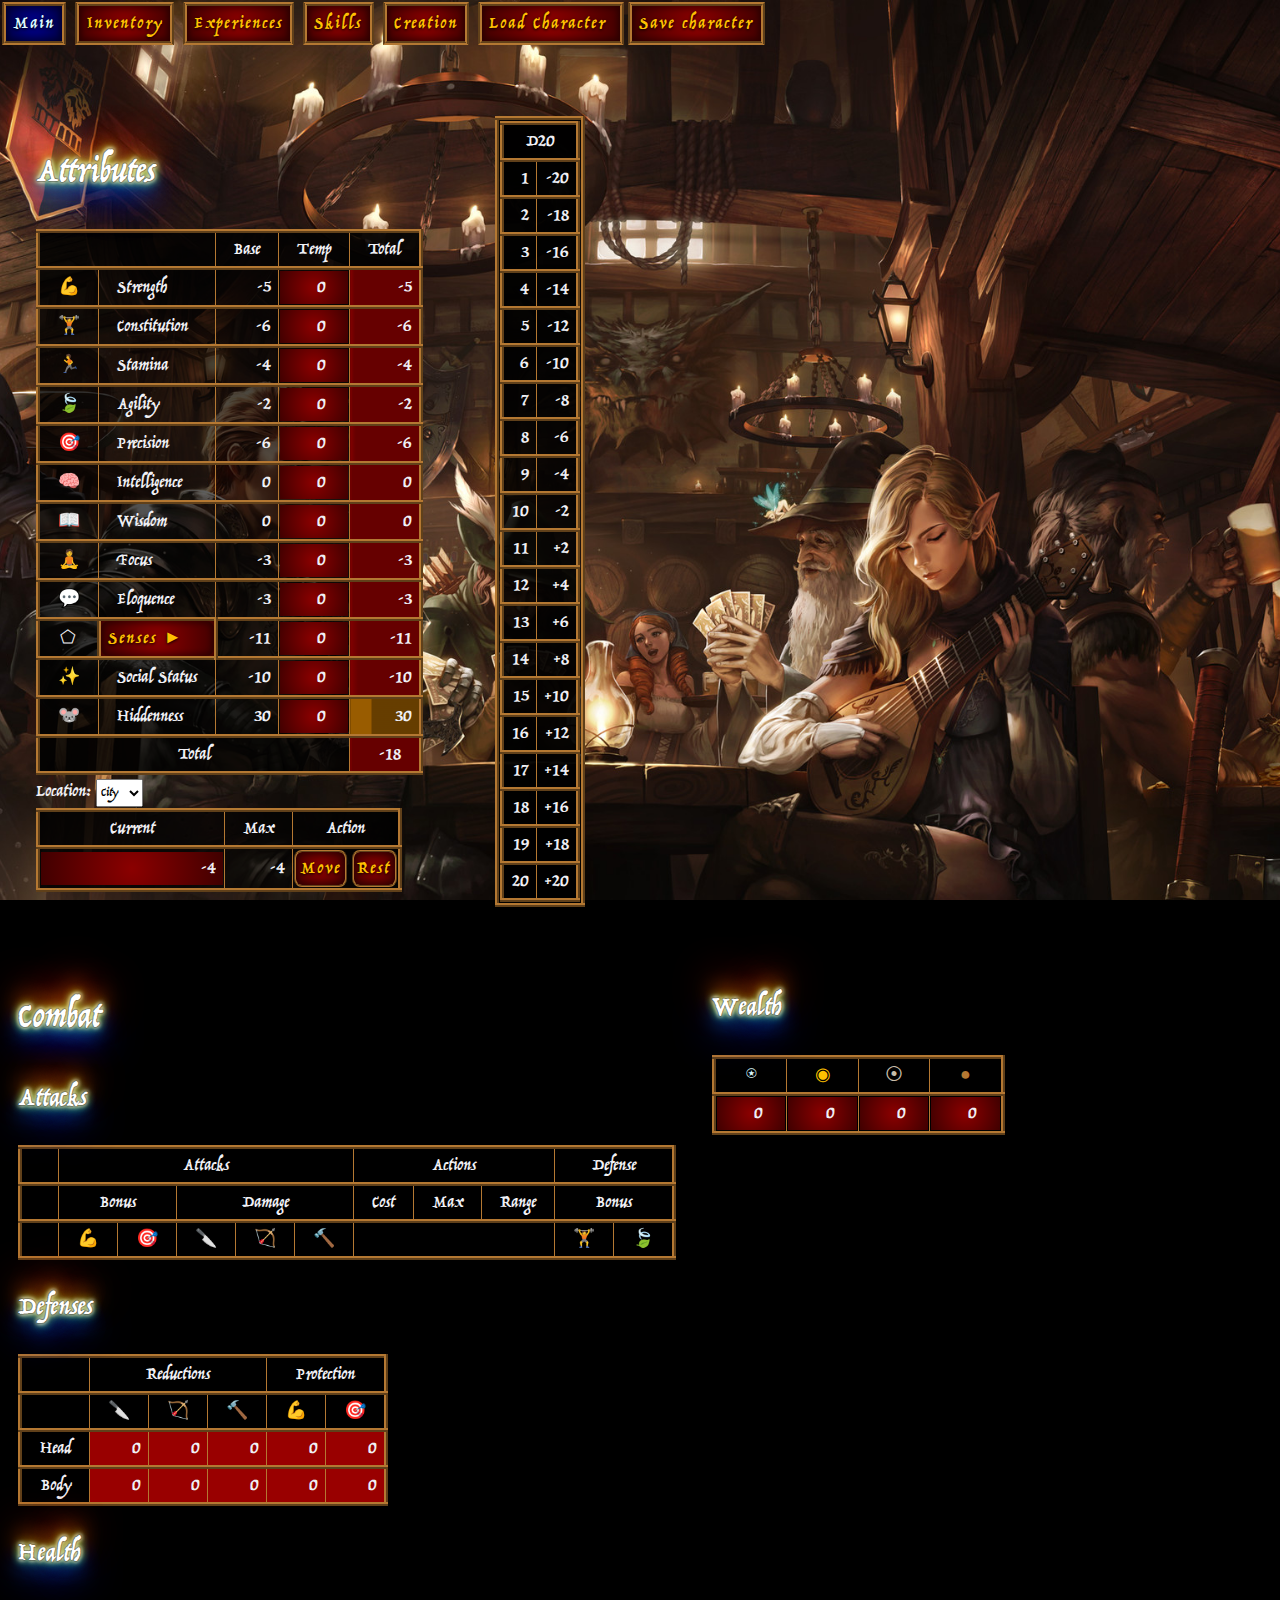
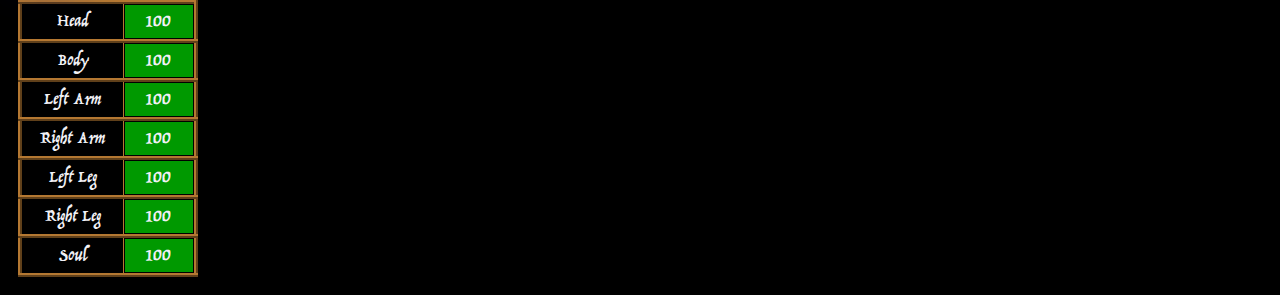
<file: index.html>
<!DOCTYPE html>
<html>
	<head>
		<title> Aegdainé Character Sheet </title>
		
		<script type="module" src="./js/main.js"></script>
		<link rel="stylesheet" href="./styles/base.css">
		
		<script>
			function full_selector_close() 
				{
				document.getElementById('full_selector')                .style.display = 'none';
				document.getElementById('full_selector_weapons_div')    .style.display = 'none';
				document.getElementById('full_selector_head_div')       .style.display = 'none';
				document.getElementById('full_selector_body_div')       .style.display = 'none';
				document.getElementById('full_selector_accessories_div').style.display = 'none';
				document.getElementById('full_selector_experiences_div').style.display = 'none';
				document.getElementById('sheet')                        .style.display = 'block';
				}
			function full_selector_open(content)
				{					
				document.getElementById('full_selector')                    .style.display = 'block';
				document.getElementById('full_selector_' + content + '_div').style.display = 'block';
				document.getElementById('sheet')                            .style.display = 'none';
				}
			function show(tab_id)
				{
				for(let element of document.getElementsByClassName("tab_content"))
					{
					if(element.dataset.id == tab_id) { element.style.display = "block"; }
					else                             { element.style.display = "none";  }
					}
				for(let element of document.getElementsByClassName("tab_btn"))
					{
					if(element.dataset.id == tab_id) { element.classList.add   ("current"); }
					else                             { element.classList.remove("current"); }
					}
				}
		</script>
	</head>
	<body>
		<ul class="navbar">
			<li><button onclick="show('main')"        class="tab_btn" data-id="main" id="start"> Main        </button></li>
			<li><button onclick="show('inventory')"   class="tab_btn" data-id="inventory"      > Inventory   </button></li>
			<li><button onclick="show('experiences')" class="tab_btn" data-id="experiences"    > Experiences </button></li>
			<li><button onclick="show('skills')"      class="tab_btn" data-id="skills"         > Skills      </button></li>
			<li><button onclick="show('creation')"    class="tab_btn" data-id="creation"       > Creation    </button></li>
			<li>
				<label class="button">
					<span> Load Character </span><input id="btn_load_character" type="file" style="display: none"/>
				</label>
			</li>
			<li><button id="btn_save_character"> Save character </button></li>
		</ul><br/>
		
		<div id="sheet">
			<div class="tab_content" data-id="main">
				<div style="float: left; padding: 2em">
					<h1> Attributes </h1>
					<table id="attributes_table">
						<tr><th colspan=2, style="border: none; border-collapse: separate">   </th><th>Base</th><th>Temp</th><th>Total</th></tr>
					</table>
					
					<label> Location: </label>
					<select id="location"> 
						<option value="city"> City </option>
						<option value="wild"> Wild </option>
					</select>
					
					<table>
						<tr><th>Current</th><th>Max</th><th>Action</th></tr>
						<tr>
							<td><input class="numeric" id="stamina"/></td>
							<td class="numeric" id="stamina_max"></td>
							<td>
								<button id="stamina_move"> Move </button>
								<button id="stamina_rest"> Rest </button>
							</td>
						</tr>
					</table>
				</div>
				
				<div style="float: left; padding: 2em">
					
					<table>
						<tr>
							<td>
								<table>
									<tr><th colspan=2>D20</th></tr>
									
									<tr><td class="numeric"> 1</td><td class="numeric">-20</td></tr>
									<tr><td class="numeric"> 2</td><td class="numeric">-18</td></tr>
									<tr><td class="numeric"> 3</td><td class="numeric">-16</td></tr>
									<tr><td class="numeric"> 4</td><td class="numeric">-14</td></tr>
									<tr><td class="numeric"> 5</td><td class="numeric">-12</td></tr>
									<tr><td class="numeric"> 6</td><td class="numeric">-10</td></tr>
									<tr><td class="numeric"> 7</td><td class="numeric"> -8</td></tr>
									<tr><td class="numeric"> 8</td><td class="numeric"> -6</td></tr>
									<tr><td class="numeric"> 9</td><td class="numeric"> -4</td></tr>
									<tr><td class="numeric">10</td><td class="numeric"> -2</td></tr>
									<tr><td class="numeric">11</td><td class="numeric"> +2</td></tr>
									<tr><td class="numeric">12</td><td class="numeric"> +4</td></tr>
									<tr><td class="numeric">13</td><td class="numeric"> +6</td></tr>
									<tr><td class="numeric">14</td><td class="numeric"> +8</td></tr>
									<tr><td class="numeric">15</td><td class="numeric">+10</td></tr>
									<tr><td class="numeric">16</td><td class="numeric">+12</td></tr>
									<tr><td class="numeric">17</td><td class="numeric">+14</td></tr>
									<tr><td class="numeric">18</td><td class="numeric">+16</td></tr>
									<tr><td class="numeric">19</td><td class="numeric">+18</td></tr>
									<tr><td class="numeric">20</td><td class="numeric">+20</td></tr>
								</table>
							</td>
						</tr>
					</table>
				</div>
			
				<div style="float: left; padding: 1em">
					<h1> Combat </h1>
					
					<div>
						<h2> Attacks </h2>
						<table id="container_attacks">
						</table>
					</div>
					<div>
						<h2> Defenses </h2>
						<table>
							<tr>
								<th></th>
								<th colspan=3>Reductions</th>
								<th colspan=2>Protection</th>
							</tr>
							<tr>
								<th></th>
								<th class="symbol" data-id="cut"></th>
								<th class="symbol" data-id="pierce"></th>
								<th class="symbol" data-id="crush"></th>
								<th class="symbol" data-id="strength"></th>
								<th class="symbol" data-id="precision"></th>
							</tr>
							<tr>
								<th> Head </th>
								<td id="defense_head_reductions_cut"       class="numeric"> 0 </td>
								<td id="defense_head_reductions_pierce"    class="numeric"> 0 </td>
								<td id="defense_head_reductions_crush"     class="numeric"> 0 </td>
								<td id="defense_head_protection_strength"  class="numeric"> 0 </td>
								<td id="defense_head_protection_precision" class="numeric"> 0 </td>
							</tr>
							<tr>
								<th> Body </th>
								<td id="defense_body_reductions_cut"       class="numeric"> 0 </td>
								<td id="defense_body_reductions_pierce"    class="numeric"> 0 </td>
								<td id="defense_body_reductions_crush"     class="numeric"> 0 </td>
								<td id="defense_body_protection_strength"  class="numeric"> 0 </td>
								<td id="defense_body_protection_precision" class="numeric"> 0 </td>
							</tr>
						</table>
					</div>
					<div>
						<h2> Health </h2>
						<table>
							<tr> <th> Head      </th> <td><input class="health" data-id="head"  /></td> </tr>
							<tr> <th> Body      </th> <td><input class="health" data-id="body"  /></td> </tr>
							<tr> <th> Left Arm  </th> <td><input class="health" data-id="arm_ll"/></td> </tr>
							<tr> <th> Right Arm </th> <td><input class="health" data-id="arm_rr"/></td> </tr>
							<tr> <th> Left Leg  </th> <td><input class="health" data-id="leg_ll"/></td> </tr>
							<tr> <th> Right Leg </th> <td><input class="health" data-id="leg_rr"/></td> </tr>
							<tr> <th> Soul      </th> <td><input class="health" data-id="soul"  /></td> </tr>
							<tr></tr>
						</table>
					</div>
				</div>

				<div style="float: left; padding: 1em">
					<h2> Wealth </h2>
					<table>
						<tr>
							<th style="color: var(--color_platinum)">⍟</th>
							<th style="color: var(--color_gold)"    >◉</th>
							<th style="color: var(--color_silver)"  >⦿</th><!--⌾-->
							<th style="color: var(--color_copper)"  >●</th>
						</tr>
						<tr>
							<td><input class="wealth" data-id="platinum"/></td>
							<td><input class="wealth" data-id="gold"    /></td>
							<td><input class="wealth" data-id="silver"  /></td>
							<td><input class="wealth" data-id="copper"  /></td>
						</tr>
					</table>
				</div>
			</div>
			
			<div class="tab_content" data-id="inventory">
				<div style="float: left; padding: 1em">
					<h2> Weapons </h2>
					<table id="container_weapons">
					</table>
					<input list="selector_choices_category_weapons" id="selector_category_weapons"/>
					<input list="selector_choices_weapons" id="selector_weapons"/>
					<datalist id="selector_choices_category_weapons"></datalist>
					<datalist id="selector_choices_weapons"></datalist>
					<button id="selector_add_weapons"> ➕&#xFE0E; </button>
					<button onclick="full_selector_open('weapons')"> Advanced ➕&#xFE0E; </button>
				</div>
				<div style="float: left; padding: 1em">
					<h2> Head </h2>
					<table id="container_head">
					</table>
					<input list="selector_choices_category_head" id="selector_category_head"/>
					<input list="selector_choices_head" id="selector_head"/>
					<datalist id="selector_choices_category_head"></datalist>
					<datalist id="selector_choices_head"></datalist>
					<button id="selector_add_head"> ➕&#xFE0E; </button>
					<button onclick="full_selector_open('head')"> Advanced ➕&#xFE0E; </button>
				</div>
				<div style="float: left; padding: 1em">
					<h2> Body </h2>
					<table id="container_body">
					</table>
					<input list="selector_choices_category_body" id="selector_category_body"/>
					<input list="selector_choices_body" id="selector_body"/>
					<datalist id="selector_choices_category_body"></datalist>
					<datalist id="selector_choices_body"></datalist>
					<button id="selector_add_body"> ➕&#xFE0E; </button>
					<button onclick="full_selector_open('body')"> Advanced ➕&#xFE0E; </button>
				</div>
				<div style="float: left; padding: 1em">
					<h2> Accessories </h2>
					<table id="container_accessories">
					</table>
					<input list="selector_choices_category_accessories" id="selector_category_accessories"/>
					<input list="selector_choices_accessories" id="selector_accessories"/>
					<datalist id="selector_choices_category_accessories"></datalist>
					<datalist id="selector_choices_accessories"></datalist>
					<button id="selector_add_accessories"> ➕&#xFE0E; </button>
					<button onclick="full_selector_open('accessories')"> Advanced ➕&#xFE0E; </button>
				</div>
				<div style="padding: 1em">
					<h2> Other </h2>
					<table id="container_other" style="width: 100%">
					</table>
					<button id="container_other_add"> ➕&#xFE0E; </button>
				</div>
			</div>
		
			<div class="tab_content" data-id="experiences" style="padding: 1em">
				<table id="container_experiences"></table>
				
				<div style="display: flex">
					<input list="selector_choices_experiences" id="selector_experiences"/>
					<datalist id="selector_choices_experiences"></datalist>
					<button id="selector_add_experiences"> ➕&#xFE0E; </button>
					<button onclick="full_selector_open('experiences')"> Advanced ➕&#xFE0E; </button>
				</div>
			</div>
			
			<div class="tab_content" data-id="skills" style="padding: 1em">
				<table id="container_skills"></table>
			</div>
			
			<div class="tab_content" data-id="creation" style="padding: 1em">
				<label>Name</label>
				<input id="name"/>
				<label>Age</label>
				<input id="age" class="numeric" type="number" min="10"/>
				<label>Race</label>
				<input list="selector_choices_race" id="selector_race"/>
				<datalist id="selector_choices_race"></datalist>
				<table id="rolls_table">
					<tr><th>  </th><th>             </th><th>Rolls</th></tr>
					<tr><th>💪</th>
						<th style="text-align: left">Strength     </th><td><input class="roll_field" data-attribute="strength"     /></td></tr>
					<tr><th>🏋</th>
						<th style="text-align: left">Constitution </th><td><input class="roll_field" data-attribute="constitution" /></td></tr>
					<tr><th>🏃</th>
						<th style="text-align: left">Stamina      </th><td><input class="roll_field" data-attribute="stamina"      /></td></tr>
					<tr><th>🍃</th>
						<th style="text-align: left">Agility      </th><td><input class="roll_field" data-attribute="agility"      /></td></tr>
					<tr><th>🎯</th>
						<th style="text-align: left">Precision    </th><td><input class="roll_field" data-attribute="precision"    /></td></tr>
					<tr><th>🧠</th>
						<th style="text-align: left">Intelligence </th><td><input class="roll_field" data-attribute="intelligence" /></td></tr>
					<tr><th>📖</th>
						<th style="text-align: left">Wisdom       </th><td><input class="roll_field" data-attribute="wisdom"       /></td></tr>
					<tr><th>🌌</th>
						<th style="text-align: left">Focus        </th><td><input class="roll_field" data-attribute="focus"        /></td></tr>
					<tr><th>💬</th>
						<th style="text-align: left">Eloquence    </th><td><input class="roll_field" data-attribute="eloquence"    /></td></tr>
					<tr><th>👂 </th>
						<th style="text-align: left">Senses       </th><td><input class="roll_field" data-attribute="senses"       /></td></tr>
					<tr><th>✨</th>
						<th style="text-align: left">Social Status</th><td><input class="roll_field" data-attribute="social_status"/></td></tr>
					<tr><th>🐭</th>
						<th style="text-align: left">Hiddenness   </th><td><input class="roll_field" data-attribute="hiddenness"   /></td></tr>
				</table>
			</div>
		</div>
		
		<div style="padding: 1em; display: none;" id="full_selector">
			<h1> Selector </h1>
			
			<div id="full_selector_weapons_div"     style="display: none;">
				<h2> Weapons </h2>
				<table id="full_container_weapons">
				</table>
			</div>
			<div id="full_selector_head_div"        style="display: none;">
				<h2> Head </h2>
				<table id="full_container_head">
				</table>
			</div>
			<div id="full_selector_body_div"        style="display: none;">
				<h2> Body </h2>
				<table id="full_container_body">
				</table>
			</div>
			<div id="full_selector_accessories_div"     style="display: none;">
				<h2> accessories </h2>
				<table id="full_container_accessories">
				</table>
			</div>
			<div id="full_selector_experiences_div" style="display: none;">
				<h2> Experiences </h2>
				<table id="full_container_experiences">
				</table>
			</div>
			
			<button onclick="full_selector_close()"> Close </button>
		</div>
		
		<div style="padding: 1em; display: none;" id="message">
			<h1 id="message_title"></h1>
			<p  id="message_text" style="white-space: pre;">
			</p>
			<button id="message_close_btn"> Close </button>
		</div>
	</body>
</html>
</file>
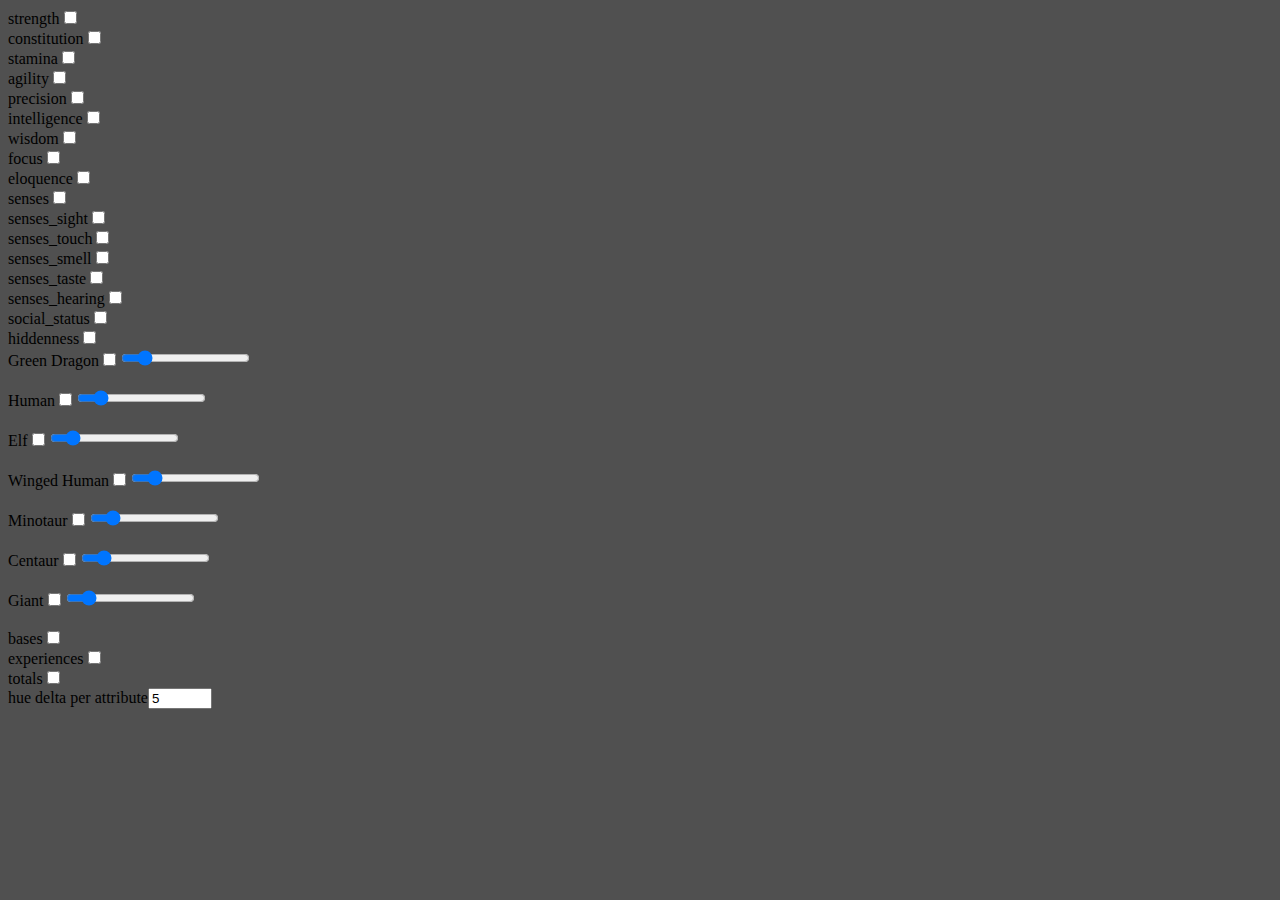
<file: graph.html>
<!DOCTYPE html>
<html>
	<head>
		<title> Graph </title>
		<style>
			canvas
				{
				border: 5px solid #000000;
				}
		</style>
	</head>
	<body>
		<script type="module" src="./js/graph.js"></script>
	</body>
</html>
</file>
<file: styles/base.css>
:root {
	--color_bronze  : rgb(180, 120,  50);
	--color_copper  : var(--color_bronze);
	--color_silver  : rgb(200, 190, 170);
	--color_gold    : rgb(255, 192,   0);
	--color_platinum: rgb(220, 250, 255);

	--color_border_table:    var(--color_bronze);
	--color_border_button:   var(--color_bronze);
	--color_background_red:  radial-gradient(circle, #8b0000, #400000);
	--color_background_blue: radial-gradient(circle, #00008b, #000040);
}
@font-face {
    font-family: "trattatello";
    src: url(./Trattatello.ttf) format("truetype");
}
@font-face {
    font-family: "pirate_font";
    src: url(./JackPirate.ttf) format("truetype");
}
@font-face {
    font-family: "rapscallion";
    src: url(./Rapscallion.ttf) format("truetype");
}


* 
	{
	font-family: trattatello, cursive, Arial, Serif, Sans-serif;
	
	font-weight: 1;
	}
	
body
	{
	padding: 0;
	margin:  0;
		
	background-color: rgb(0, 0, 0);
	color: rgb(240, 240, 245);
	font-size: 18px;
	
	background-image: url("./background.jpg");
	min-height: 100%;
	background-repeat: no-repeat;
	background-attachment: fixed;
	background-position: center;
	background-size: cover;
	}
	
.long_text
	{
	font-family: Arial, Serif;
	}

h1, h2, h3, h4, h5, h6 
	{
	color: rgb(255, 255, 255);
	/*animation: text-shadow 1.5s ease-in-out infinite;*/
	text-shadow:	/*Outline*/
					rgba(0, 0, 0, .3) -1px  0px  1px, 
					rgba(0, 0, 0, .3)  1px  0px  1px, 
					rgba(0, 0, 0, .3)  0px -1px  1px, 
					rgba(0, 0, 0, .3)  0px  1px  1px,
					/*Fire*/
					rgb(255, 255, 255) 0px -1px   4px, 
					rgb(255, 255,   0) 0px -2px  10px, 
					rgb(255, 128,   0) 0px -10px 20px, 
					rgb(255,   0,   0) 0px -18px 40px,
					/*Ice*/
					rgb(255, 255, 255) 0px  1px   4px, 
					rgb(  0, 255, 255) 0px  2px  10px, 
					rgb(  0, 128, 255) 0px  10px 20px, 
					rgb(  0,   0, 255) 0px  18px 40px;
					
	}
	
@keyframes text-shadow {
    0% {  
        text-shadow:	/*Fire*/
						rgb(255, 255, 255) -.4px -1px   4px, 
						rgb(255, 255,   0)  .8px -2px  10px, 
						rgb(255, 128,   0)   2px -10px 20px, 
						rgb(255,   0,   0)   1px -18px 40px,
						/*Ice*/
						rgb(255, 255, 255)   0px  1px   4px, 
						rgb(  0, 255, 255)   0px  2px  10px, 
						rgb(  0, 128, 255)   0px  10px 20px, 
						rgb(  0,   0, 255)   0px  18px 40px;
    }

    20% {  
        text-shadow:	/*Fire*/
						rgb(255, 255, 255)  .4px -1px   4px, 
						rgb(255, 255,   0) -.8px -2px  10px, 
						rgb(255, 128,   0)  -2px -10px 20px, 
						rgb(255,   0,   0)  -1px -18px 40px,
						/*Ice*/
						rgb(255, 255, 255)   0px  1px   4px, 
						rgb(  0, 255, 255)   0px  2px  10px, 
						rgb(  0, 128, 255)   0px  10px 20px, 
						rgb(  0,   0, 255)   0px  18px 40px;
    }

    40% {  
        text-shadow:	/*Fire*/
						rgb(255, 255, 255) -.4px -1px   4px, 
						rgb(255, 255,   0)  .8px -2px  10px, 
						rgb(255, 128,   0)   3px -10px 20px, 
						rgb(255,   0,   0)   2px -18px 40px,
						/*Ice*/
						rgb(255, 255, 255)   0px  1px   4px, 
						rgb(  0, 255, 255)   0px  2px  10px, 
						rgb(  0, 128, 255)   0px  10px 20px, 
						rgb(  0,   0, 255)   0px  18px 40px;
    }
    
   60% {
        text-shadow:	/*Fire*/
						rgb(255, 255, 255)  .4px -1px   4px, 
						rgb(255, 255,   0) -.8px -2px  10px, 
						rgb(255, 128,   0)  -2px -10px 20px, 
						rgb(255,   0,   0)  -1px -18px 40px,
						/*Ice*/
						rgb(255, 255, 255)   0px  1px   4px, 
						rgb(  0, 255, 255)   0px  2px  10px, 
						rgb(  0, 128, 255)   0px  10px 20px, 
						rgb(  0,   0, 255)   0px  18px 40px;
    }

    80% {  
        text-shadow:	/*Fire*/
						rgb(255, 255, 255)   0px -1px   4px, 
						rgb(255, 255,   0)   0px -2px  10px, 
						rgb(255, 128,   0)   0px -10px 20px, 
						rgb(255,   0,   0)   0px -18px 40px,
						/*Ice*/
						rgb(255, 255, 255)   0px  1px   4px, 
						rgb(  0, 255, 255)   0px  2px  10px, 
						rgb(  0, 128, 255)   0px  10px 20px, 
						rgb(  0,   0, 255)   0px  18px 40px;
    }
}

input, textarea
	{
	background-color: aqua;
	background:               var(--color_background_red);
	border-top:    4px groove var(--color_border_button);
	border-left:   4px ridge  var(--color_border_button);
	border-right:  4px groove var(--color_border_button);
	border-bottom: 4px ridge  var(--color_border_button);
	color: rgb(240, 240, 245);
	font-size: 18px;
	}
	
/*/////////////////////////////////////////////////////////////////////////////// TABLE */
td input
	{
	border: none;
	color: rgb(240, 240, 245);
	font-size: 18px;
	}
	
td span
	{
	margin: 0 .2em;
	}

td.numeric, td .numeric
	{
	padding: 0em .4em;
	}

.numeric
	{
	text-align: right;
	}

table 
	{
	border-collapse: collapse; 
	background: radial-gradient(circle, rgba(0, 0, 0, .6), rgba(0, 0, 0, .9));
	}
tr
	{
	height: 100%;
	border-width: 4px;
	border-style: ridge;
	/*border-collapse: collapse;*/
	border-color: var(--color_border_table);
	}
th { padding: 0 1em; }
th, td
	{
	height: 100%;
	border-width: 1px;
	border-style: solid;
	/*border-collapse: collapse;*/
	border-color: var(--color_border_table);
	}
	
button, .button
	{
	-webkit-user-select: none; /* Safari */        
	-moz-user-select: none; /* Firefox */
	-ms-user-select: none; /* IE10+/Edge */
	user-select: none; /* Standard */
	}

/*/////////////////////////////////////////////////////////////////////////////// BUTTON */
button, .button
	{
	margin: 2px;
	letter-spacing: 2px;
	border-radius: 8px;
	color: var(--color_gold);
	font-size: 18px;
	font-weight: 400;
	text-shadow: 0 1px 3px #000;
	text-align: center;
	padding: .05em .4em;
	background:               var(--color_background_red);
	border-top:    4px ridge  var(--color_border_button);
	border-left:   4px groove var(--color_border_button);
	border-right:  4px ridge  var(--color_border_button);
	border-bottom: 4px groove var(--color_border_button);
	box-shadow: inset 0px 0px 5px 3px rgba(1,1,1,0.3);
	}
td button, th button
	{
	margin: 0px;
	letter-spacing: 2px;
	border-radius: 8px;
	color: var(--color_gold);
	font-size: 18px;
	font-weight: 400;
	text-shadow: 0 1px 3px #000;
	text-align: center;
	padding: 0 .2em;
	background:               var(--color_background_red);
	border-top:    2px ridge  var(--color_border_button);
	border-left:   2px groove var(--color_border_button);
	border-right:  2px ridge  var(--color_border_button);
	border-bottom: 2px groove var(--color_border_button);
	box-shadow: inset 0px 0px 5px 3px rgba(1,1,1,0.3);
	}

button:hover, .button:hover
	{
	background: radial-gradient(circle, #e52b2b, #8b0000);
	box-shadow: 0px 0 5px 5px rgba(255,255,255,0.2)
	}

button:active, .button:active
	{
	background: radial-gradient(circle, #ec6a6a, #e52b2b);
	box-shadow: 0px 0 5px 5px rgba(255,255,255,0.2)
	}
	
button.current
	{
	background: var(--color_background_blue);
	color:      var(--color_platinum);
	}
	
/*/////////////////////////////////////////////////////////////////////////////// NAVBAR */
ul.navbar
	{
	list-style-type: none;
	margin: 0;
	padding: 0;
	}

ul.navbar li
	{
	/*float: left;*/
	display: inline;
	}

ul.navbar li button, ul.navbar li .button
	{
	border-radius: 0;
	}
	
/*/////////////////////////////////////////////////////////////////////////////// TOOLTIP */
.tooltip 
	{
	position: relative;
	display: inline-block;
	border-bottom: 1px dotted black;
	}

.tooltip .tooltiptext 
	{
	visibility: hidden;
	width: 120px;
	background-color: black;
	color: #fff;
	text-align: center;
	border-radius: 6px;
	padding: 5px 0;
	position: absolute;
	z-index: 1;
	top: 150%;
	left: 50%;
	margin-left: -60px;
	}

.tooltip .tooltiptext::after 
	{
	content: "";
	position: absolute;
	bottom: 100%;
	left: 50%;
	margin-left: -5px;
	border-width: 5px;
	border-style: solid;
	border-color: transparent transparent black transparent;
	}

.tooltip:hover .tooltiptext 
	{
	visibility: visible;
	}
</file>
